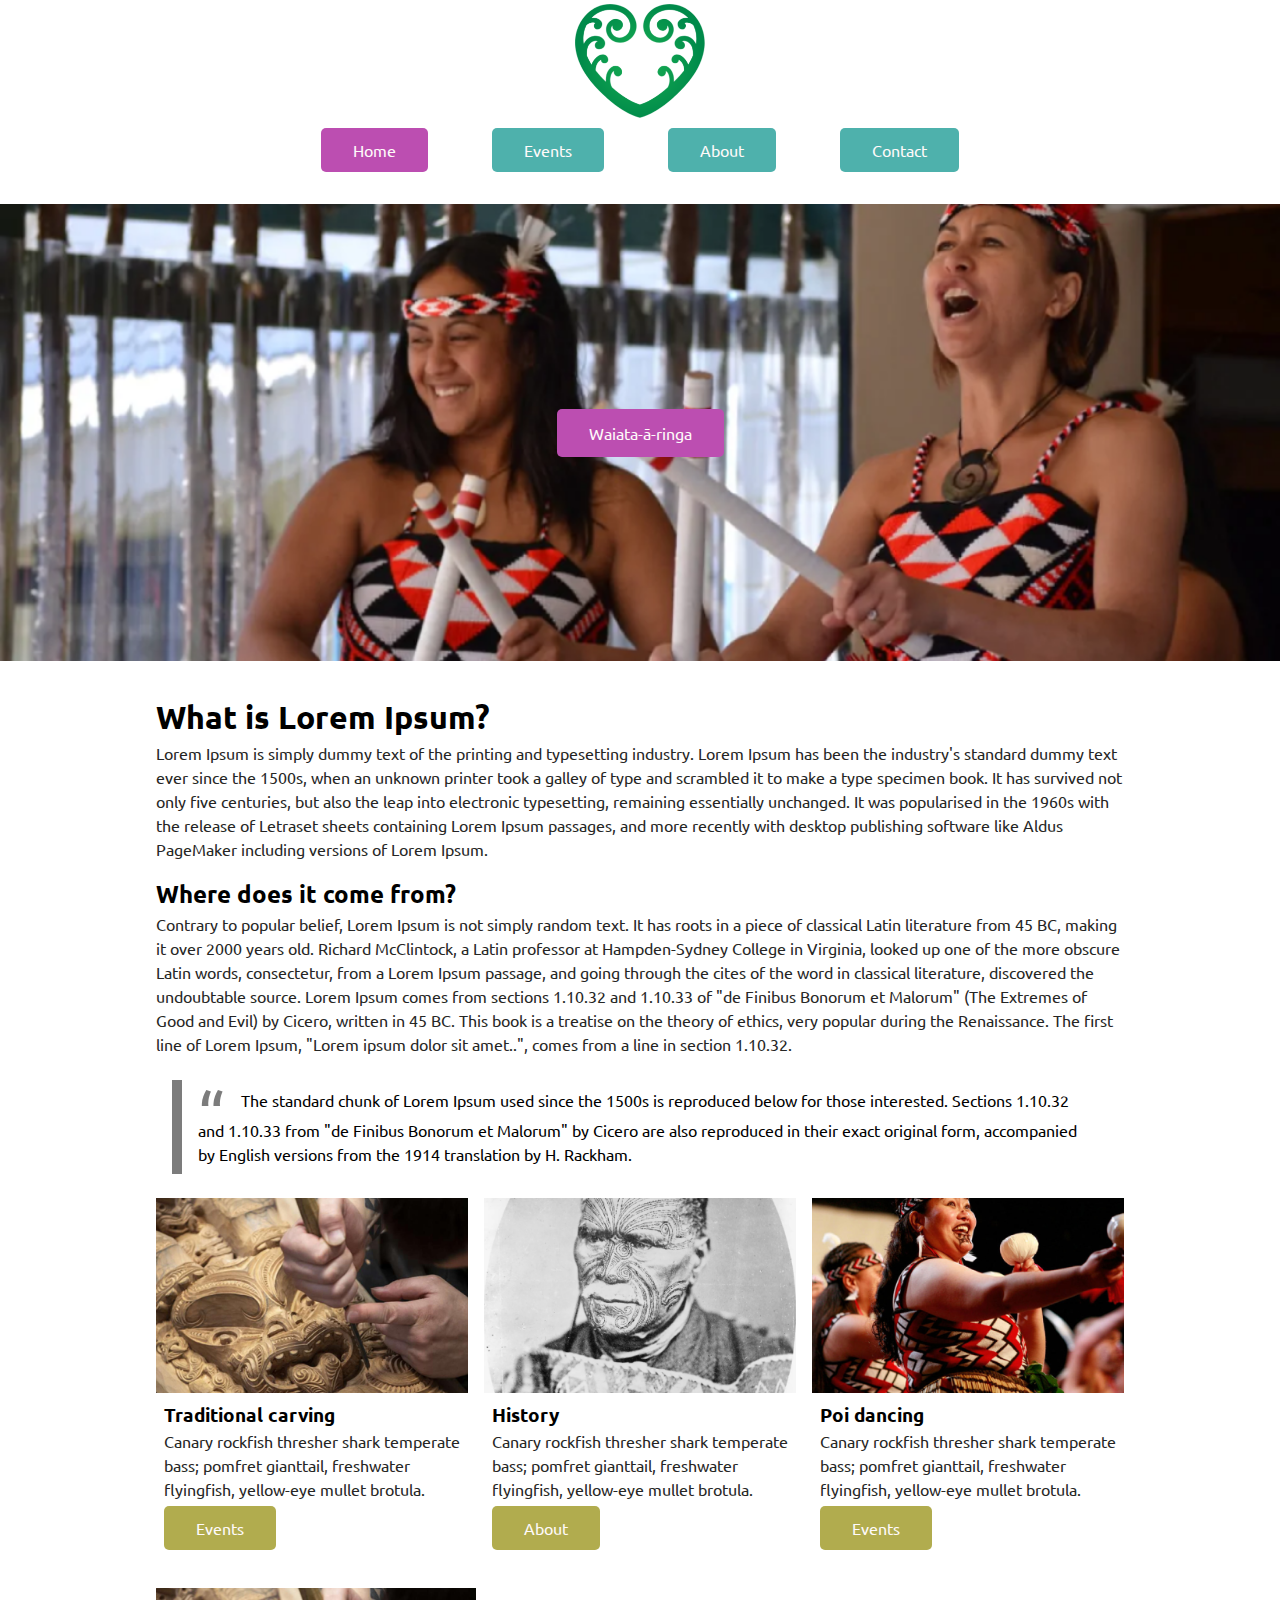
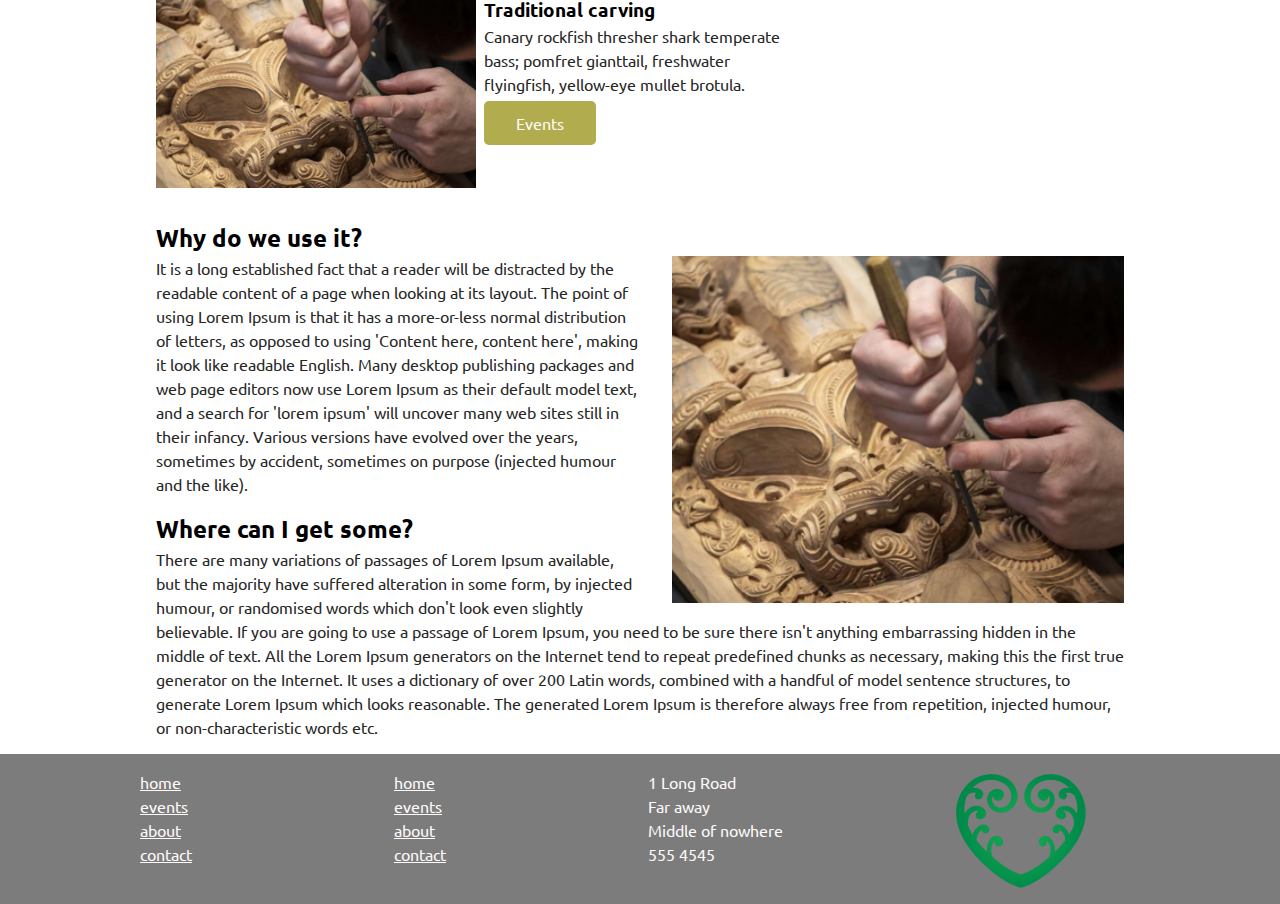
<file: index.html>
<!doctype html>
<html lang="en">
<head>
	<meta charset="utf-8">
	<meta name="viewport" content="width=device-width, initial-scale=1">
	<title>Marae Website | Home</title>
	<link rel="preconnect" href="https://fonts.googleapis.com">
	<link rel="preconnect" href="https://fonts.gstatic.com" crossorigin>
	<link href="https://fonts.googleapis.com/css2?family=Ubuntu:ital,wght@0,300;0,400;0,500;0,700;1,300;1,400;1,500;1,700&display=swap" rel="stylesheet">
	<link rel="stylesheet" href=
"https://cdnjs.cloudflare.com/ajax/libs/font-awesome/5.15.3/css/all.min.css" />
	<link rel="stylesheet" type="text/css" href="style.css">
</head>

<body>

	<header>
		<a href="index.html"><img class="logo" src="images/logo.png" alt="logo 4 hands holding togeather a puzzle"></a>
		<nav class="primary-navigation">
			<input type="checkbox" id="check">
			<label for="check" class="checkbtn">
				<i class="fas fa-bars"></i>
			</label>
			<ul>
				<li><a class="current button" href="index.html">home</a></li>
				<li><a class="button" href="events.html">events</a></li>
				<li><a class="button" href="about.html">about</a></li>
				<li><a class="button" href="contact.html">contact</a></li>
			</ul>
		</nav>
	</header>

	<section class="banner">
		<div class="slide">
			<img src="images/banner01.png" alt="Waiata-ā-ringa dancing">
			<a class="cta button" href="events.html">Waiata-ā-ringa</a>
		</div>
		<div class="slide">
			<img src="images/banner02.png" alt="people singing with gutar playing">
			<a class="cta button" href="events.html">Saturday fun</a>
		</div>
		<div class="slide">
			<img src="images/banner03.png" alt="people doing painting art around a table">
			<a class="cta button" href="events.html">Join art class</a>
		</div>
	</section>

	<main>
		<h1>What is Lorem Ipsum?</h1>
		<p>Lorem Ipsum is simply dummy text of the printing and typesetting industry. Lorem Ipsum has been the industry's standard dummy text ever since the 1500s, when an unknown printer took a galley of type and scrambled it to make a type specimen book. It has survived not only five centuries, but also the leap into electronic typesetting, remaining essentially unchanged. It was popularised in the 1960s with the release of Letraset sheets containing Lorem Ipsum passages, and more recently with desktop publishing software like Aldus PageMaker including versions of Lorem Ipsum.</p>
		<h2>Where does it come from?</h2>
		<p>Contrary to popular belief, Lorem Ipsum is not simply random text. It has roots in a piece of classical Latin literature from 45 BC, making it over 2000 years old. Richard McClintock, a Latin professor at Hampden-Sydney College in Virginia, looked up one of the more obscure Latin words, consectetur, from a Lorem Ipsum passage, and going through the cites of the word in classical literature, discovered the undoubtable source. Lorem Ipsum comes from sections 1.10.32 and 1.10.33 of "de Finibus Bonorum et Malorum" (The Extremes of Good and Evil) by Cicero, written in 45 BC. This book is a treatise on the theory of ethics, very popular during the Renaissance. The first line of Lorem Ipsum, "Lorem ipsum dolor sit amet..", comes from a line in section 1.10.32.</p>
		<blockquote>The standard chunk of Lorem Ipsum used since the 1500s is reproduced below for those interested. Sections 1.10.32 and 1.10.33 from "de Finibus Bonorum et Malorum" by Cicero are also reproduced in their exact original form, accompanied by English versions from the 1914 translation by H. Rackham.</blockquote>
		<section class="cards">
			<div class="card">
				<img src="images/carving.png" alt="traditional carving">
				<div class="card-content">
					<h3>Traditional carving</h3>
					<p>Canary rockfish thresher shark temperate bass; pomfret gianttail, freshwater flyingfish, yellow-eye mullet brotula.</p>
					<a class="button" href="events.html">Events</a>
				</div>
			</div>
			<div class="card">
				<img src="images/old-man.png" alt="the second Māori king (1860–94)">
				<div class="card-content">
					<h3>History</h3>
					<p>Canary rockfish thresher shark temperate bass; pomfret gianttail, freshwater flyingfish, yellow-eye mullet brotula.</p>
					<a class="button" href="about.html">About</a>
				</div>
			</div>
			<div class="card">
				<img src="images/poi.png" alt="Poi dancing">
				<div class="card-content">
					<h3>Poi dancing</h3>
					<p>Canary rockfish thresher shark temperate bass; pomfret gianttail, freshwater flyingfish, yellow-eye mullet brotula.</p>
					<a class="button" href="events.html">Events</a>
				</div>
			</div>
			<div class="card">
				<img src="images/carving.png" alt="traditional carving">
				<div class="card-content">
					<h3>Traditional carving</h3>
					<p>Canary rockfish thresher shark temperate bass; pomfret gianttail, freshwater flyingfish, yellow-eye mullet brotula.</p>
					<a class="button" href="events.html">Events</a>
				</div>
			</div>
		</section>
		<article>
			<h2>Why do we use it?</h2>
			<img src="images/carving.png" alt="traditional carving">
			<p>It is a long established fact that a reader will be distracted by the readable content of a page when looking at its layout. The point of using Lorem Ipsum is that it has a more-or-less normal distribution of letters, as opposed to using 'Content here, content here', making it look like readable English. Many desktop publishing packages and web page editors now use Lorem Ipsum as their default model text, and a search for 'lorem ipsum' will uncover many web sites still in their infancy. Various versions have evolved over the years, sometimes by accident, sometimes on purpose (injected humour and the like).</p>
			<h2>Where can I get some?</h2>
			<p>There are many variations of passages of Lorem Ipsum available, but the majority have suffered alteration in some form, by injected humour, or randomised words which don't look even slightly believable. If you are going to use a passage of Lorem Ipsum, you need to be sure there isn't anything embarrassing hidden in the middle of text. All the Lorem Ipsum generators on the Internet tend to repeat predefined chunks as necessary, making this the first true generator on the Internet. It uses a dictionary of over 200 Latin words, combined with a handful of model sentence structures, to generate Lorem Ipsum which looks reasonable. The generated Lorem Ipsum is therefore always free from repetition, injected humour, or non-characteristic words etc.</p>
		</article>
	</main>

	<footer>
		<div class="footer-content">
			<nav>
				<ul>
					<li><a href="index.html">home</a></li>
					<li><a href="events.html">events</a></li>
					<li><a href="about.html">about</a></li>
					<li><a href="contact.html">contact</a></li>
				</ul>
			</nav>
			<nav>
				<ul>
					<li><a href="index.html">home</a></li>
					<li><a href="events.html">events</a></li>
					<li><a href="about.html">about</a></li>
					<li><a href="contact.html">contact</a></li>
				</ul>
			</nav>
			<nav>
				<ul>
					<li>1 Long Road</li>
					<li>Far away</li>
					<li>Middle of nowhere</li>
					<li>555 4545</li>
				</ul>
			</nav>
			<a href="index.html"><img class="logo" src="images/logo.png" alt="logo 4 hands holding togeather a puzzle"></a>
		</div>
	</footer>

<script>
let counter = 0;
slide_show();
function slide_show() {
	let x;
	let slides = document.getElementsByClassName("slide");
	for (x = 0; x < slides.length; x ++) {
		slides[x].style.display = "none";  
	}
	counter ++;
	if (counter > slides.length) {counter = 1}    
	slides[counter - 1].style.display = "grid";  
	setTimeout(slide_show, 10000);
}
</script>

</body>
</html>
</file>
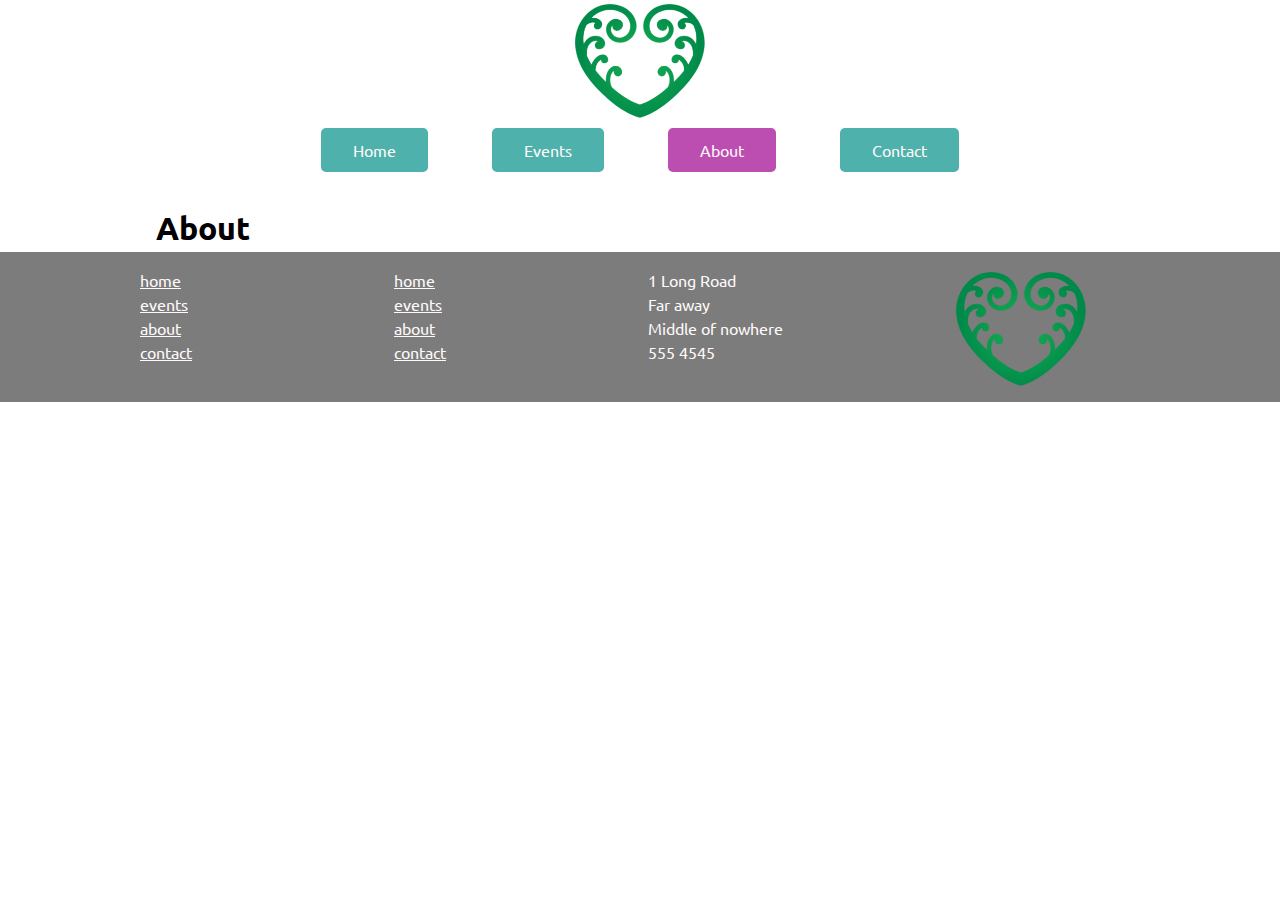
<file: about.html>
<!doctype html>
<html lang="en">
<head>
	<meta charset="utf-8">
	<meta name="viewport" content="width=device-width, initial-scale=1">
	<title>Marae Website | About</title>
	<link rel="preconnect" href="https://fonts.googleapis.com">
	<link rel="preconnect" href="https://fonts.gstatic.com" crossorigin>
	<link href="https://fonts.googleapis.com/css2?family=Ubuntu:ital,wght@0,300;0,400;0,500;0,700;1,300;1,400;1,500;1,700&display=swap" rel="stylesheet">
	<link rel="stylesheet" href=
"https://cdnjs.cloudflare.com/ajax/libs/font-awesome/5.15.3/css/all.min.css" />
	<link rel="stylesheet" type="text/css" href="style.css">
</head>

<body>

	<header>
		<a href="index.html"><img class="logo" src="images/logo.png" alt="logo 4 hands holding togeather a puzzle"></a>
		<nav class="primary-navigation">
			<input type="checkbox" id="check">
			<label for="check" class="checkbtn">
				<i class="fas fa-bars"></i>
			</label>
			<ul>
				<li><a class="button" href="index.html">home</a></li>
				<li><a class="button" href="events.html">events</a></li>
				<li><a class="current button" href="about.html">about</a></li>
				<li><a class="button" href="contact.html">contact</a></li>
			</ul>
		</nav>
	</header>

	

	<main>
		<h1>About</h1>
		
	</main>

	<footer>
		<div class="footer-content">
			<nav>
				<ul>
					<li><a href="index.html">home</a></li>
					<li><a href="events.html">events</a></li>
					<li><a href="about.html">about</a></li>
					<li><a href="contact.html">contact</a></li>
				</ul>
			</nav>
			<nav>
				<ul>
					<li><a href="index.html">home</a></li>
					<li><a href="events.html">events</a></li>
					<li><a href="about.html">about</a></li>
					<li><a href="contact.html">contact</a></li>
				</ul>
			</nav>
			<nav>
				<ul>
					<li>1 Long Road</li>
					<li>Far away</li>
					<li>Middle of nowhere</li>
					<li>555 4545</li>
				</ul>
			</nav>
			<a href="index.html"><img class="logo" src="images/logo.png" alt="logo 4 hands holding togeather a puzzle"></a>
		</div>
	</footer>

<script>
let counter = 0;
slide_show();
function slide_show() {
	let x;
	let slides = document.getElementsByClassName("slide");
	for (x = 0; x < slides.length; x ++) {
		slides[x].style.display = "none";  
	}
	counter ++;
	if (counter > slides.length) {counter = 1}    
	slides[counter - 1].style.display = "grid";  
	setTimeout(slide_show, 10000);
}
</script>

</body>
</html>
</file>
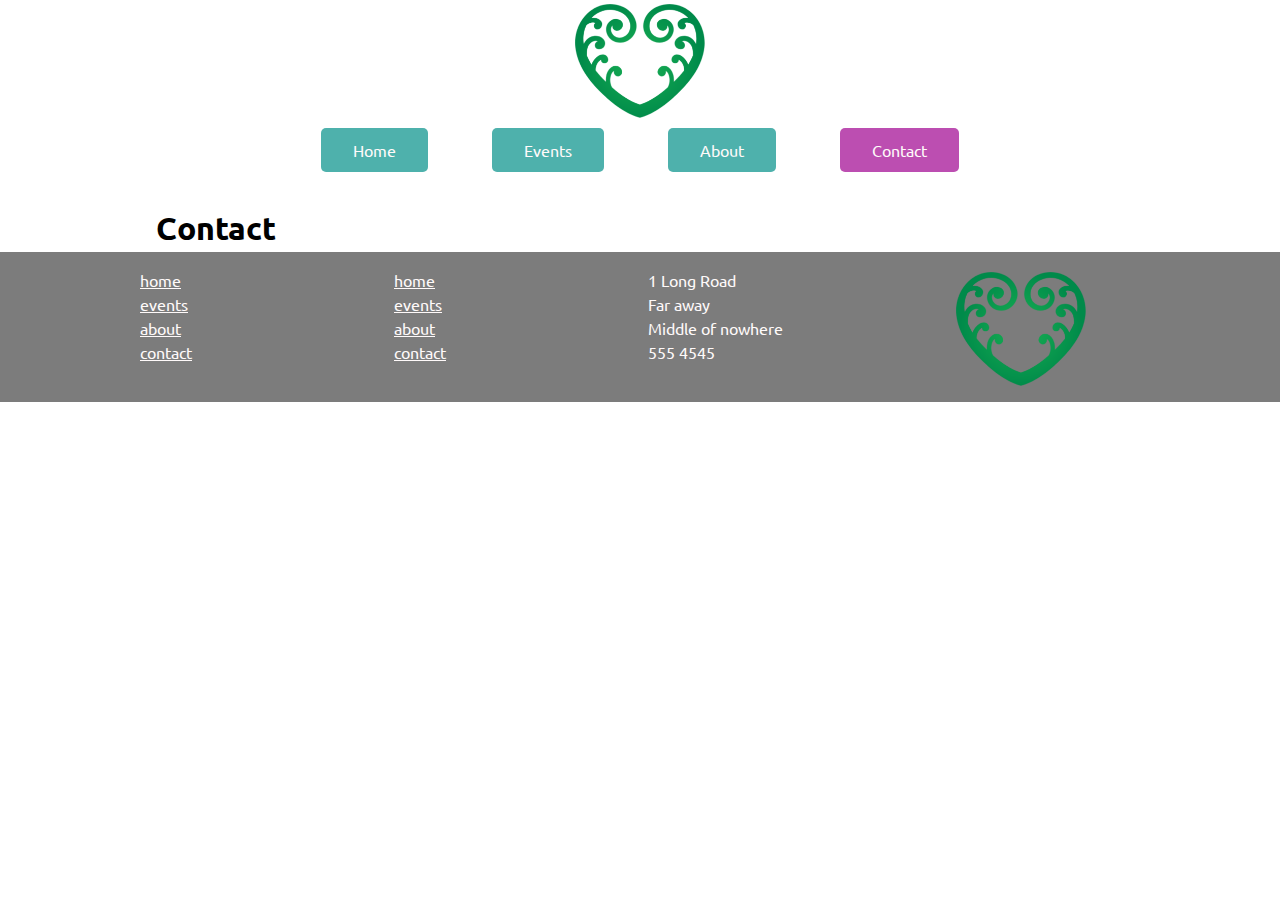
<file: contact.html>
<!doctype html>
<html lang="en">
<head>
	<meta charset="utf-8">
	<meta name="viewport" content="width=device-width, initial-scale=1">
	<title>Marae Website | Contact</title>
	<link rel="preconnect" href="https://fonts.googleapis.com">
	<link rel="preconnect" href="https://fonts.gstatic.com" crossorigin>
	<link href="https://fonts.googleapis.com/css2?family=Ubuntu:ital,wght@0,300;0,400;0,500;0,700;1,300;1,400;1,500;1,700&display=swap" rel="stylesheet">
	<link rel="stylesheet" href=
"https://cdnjs.cloudflare.com/ajax/libs/font-awesome/5.15.3/css/all.min.css" />
	<link rel="stylesheet" type="text/css" href="style.css">
</head>

<body>

	<header>
		<a href="index.html"><img class="logo" src="images/logo.png" alt="logo 4 hands holding togeather a puzzle"></a>
		<nav class="primary-navigation">
			<input type="checkbox" id="check">
			<label for="check" class="checkbtn">
				<i class="fas fa-bars"></i>
			</label>
			<ul>
				<li><a class="button" href="index.html">home</a></li>
				<li><a class="button" href="events.html">events</a></li>
				<li><a class="button" href="about.html">about</a></li>
				<li><a class="current button" href="contact.html">contact</a></li>
			</ul>
		</nav>
	</header>

	

	<main>
		<h1>Contact</h1>
		
		
		
	</main>

	<footer>
		<div class="footer-content">
			<nav>
				<ul>
					<li><a href="index.html">home</a></li>
					<li><a href="events.html">events</a></li>
					<li><a href="about.html">about</a></li>
					<li><a href="contact.html">contact</a></li>
				</ul>
			</nav>
			<nav>
				<ul>
					<li><a href="index.html">home</a></li>
					<li><a href="events.html">events</a></li>
					<li><a href="about.html">about</a></li>
					<li><a href="contact.html">contact</a></li>
				</ul>
			</nav>
			<nav>
				<ul>
					<li>1 Long Road</li>
					<li>Far away</li>
					<li>Middle of nowhere</li>
					<li>555 4545</li>
				</ul>
			</nav>
			<a href="index.html"><img class="logo" src="images/logo.png" alt="logo 4 hands holding togeather a puzzle"></a>
		</div>
	</footer>

<script>
let counter = 0;
slide_show();
function slide_show() {
	let x;
	let slides = document.getElementsByClassName("slide");
	for (x = 0; x < slides.length; x ++) {
		slides[x].style.display = "none";  
	}
	counter ++;
	if (counter > slides.length) {counter = 1}    
	slides[counter - 1].style.display = "grid";  
	setTimeout(slide_show, 10000);
}
</script>

</body>
</html>
</file>
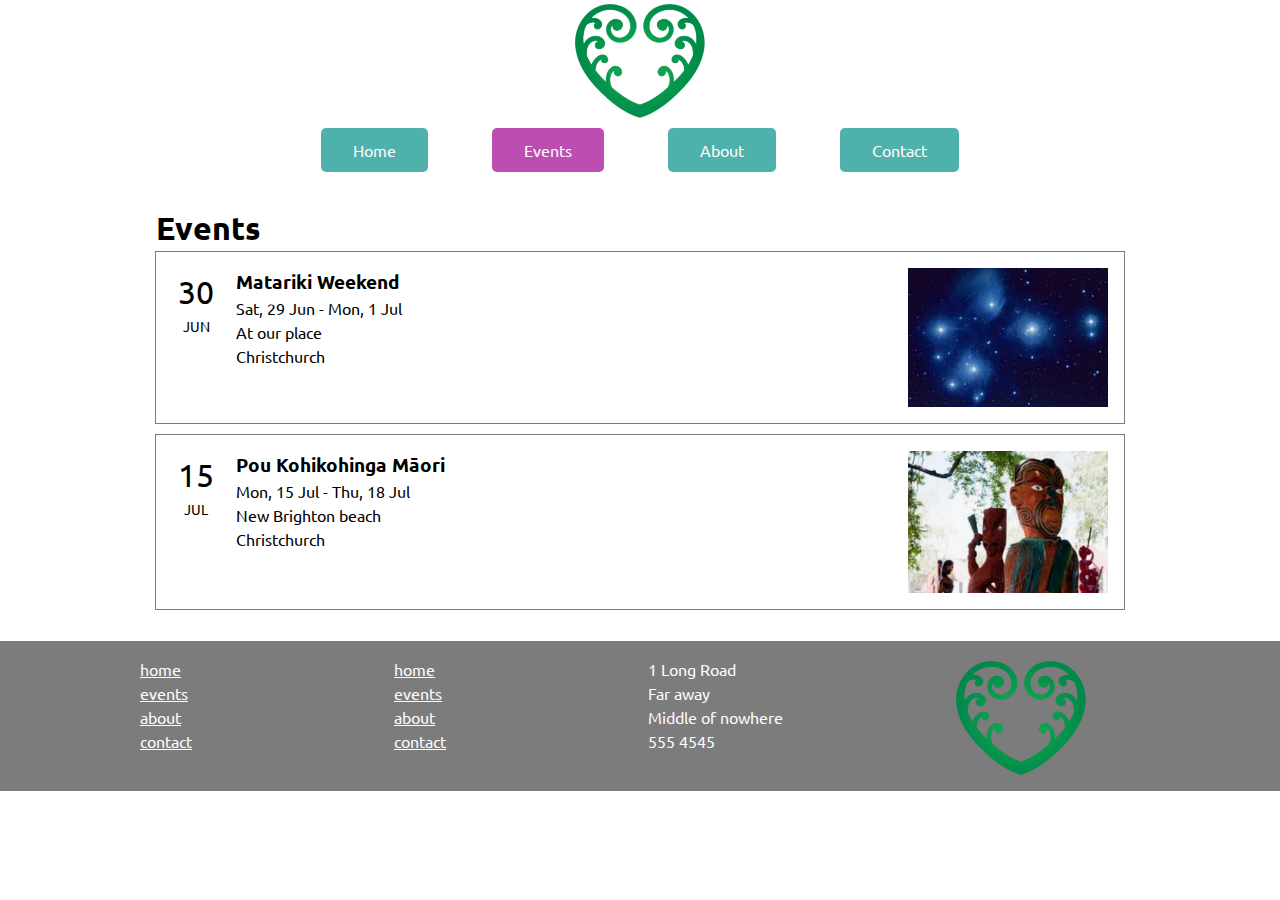
<file: events.html>
<!doctype html>
<html lang="en">
<head>
	<meta charset="utf-8">
	<meta name="viewport" content="width=device-width, initial-scale=1">
	<title>Marae Website | Events</title>
	<link rel="preconnect" href="https://fonts.googleapis.com">
	<link rel="preconnect" href="https://fonts.gstatic.com" crossorigin>
	<link href="https://fonts.googleapis.com/css2?family=Ubuntu:ital,wght@0,300;0,400;0,500;0,700;1,300;1,400;1,500;1,700&display=swap" rel="stylesheet">
	<link rel="stylesheet" href=
"https://cdnjs.cloudflare.com/ajax/libs/font-awesome/5.15.3/css/all.min.css" />
	<link rel="stylesheet" type="text/css" href="style.css">
</head>

<body>

	<header>
		<a href="index.html"><img class="logo" src="images/logo.png" alt="logo 4 hands holding togeather a puzzle"></a>
		<nav class="primary-navigation">
			<input type="checkbox" id="check">
			<label for="check" class="checkbtn">
				<i class="fas fa-bars"></i>
			</label>
			<ul>
				<li><a class="button" href="index.html">home</a></li>
				<li><a class="current button" href="events.html">events</a></li>
				<li><a class="button" href="about.html">about</a></li>
				<li><a class="button" href="contact.html">contact</a></li>
			</ul>
		</nav>
	</header>

	<main>
		<h1>Events</h1>
		
		<section class="events">
			<div class="event">
				<div class="event-date">
					30<span>jun</span>
				</div>
				<div class="event-details">
					<h3>Matariki Weekend</h3>
					<ul>
						<li>Sat, 29 Jun - Mon, 1 Jul</li>
						<li>At our place</li>
						<li>Christchurch</li>
					</ul>
				</div>
				<div class="event-image">
					<img src="images/matairki-weekend.png">
				</div>
			</div>
			<div class="event">
				<div class="event-date">
					15<span>jul</span>
				</div>
				<div class="event-details">
					<h3>Pou Kohikohinga Māori</h3>
					<ul>
						<li>Mon, 15 Jul - Thu, 18 Jul</li>
						<li>New Brighton beach</li>
						<li>Christchurch</li>
					</ul>
				</div>
				<div class="event-image">
					<img src="images/pou-kohikohinga.png">
				</div>
			</div>
		</section>
	</main>

	<footer>
		<div class="footer-content">
			<nav>
				<ul>
					<li><a href="index.html">home</a></li>
					<li><a href="events.html">events</a></li>
					<li><a href="about.html">about</a></li>
					<li><a href="contact.html">contact</a></li>
				</ul>
			</nav>
			<nav>
				<ul>
					<li><a href="index.html">home</a></li>
					<li><a href="events.html">events</a></li>
					<li><a href="about.html">about</a></li>
					<li><a href="contact.html">contact</a></li>
				</ul>
			</nav>
			<nav>
				<ul>
					<li>1 Long Road</li>
					<li>Far away</li>
					<li>Middle of nowhere</li>
					<li>555 4545</li>
				</ul>
			</nav>
			<a href="index.html"><img class="logo" src="images/logo.png" alt="logo 4 hands holding togeather a puzzle"></a>
		</div>
	</footer>

<script>
let counter = 0;
slide_show();
function slide_show() {
	let x;
	let slides = document.getElementsByClassName("slide");
	for (x = 0; x < slides.length; x ++) {
		slides[x].style.display = "none";  
	}
	counter ++;
	if (counter > slides.length) {counter = 1}    
	slides[counter - 1].style.display = "grid";  
	setTimeout(slide_show, 10000);
}
</script>

</body>
</html>
</file>
<file: style.css>
/* style sheet for Rob's Marae */

:root {
	--tradewind: #4eb1ac;
	--wisteria: #bc4eb1;
	--husk: #b1ac4e;
	--gray: #7c7c7c;
	--text-dark: #262625;
	--white: #fffafa;
}

*, *::before, *::after {
	box-sizing: border-box;
}

* {
	font-family: "Ubuntu", sans-serif;
	margin: 0;
	padding: 0;
}

html { scroll-behavior: smooth; }

body {
	line-height: 1.5;
	-webkit-font-smoothing: antialiased;
}

img, picture, video, canvas, svg {
	display: block;
	width: 100%;
}

input, button, textarea, select { font: inherit; }

p, h1, h2, h3, h4, h5, h6 { overflow-wrap: break-word; }

p {
	margin-bottom: 15px;
	color: var(--text-dark);
}

ul { list-style: none; }

blockquote {
    border-left: 10px solid var(--gray);
  margin: 1.5rem 1rem;
  padding: 0.5rem 1rem;
}

blockquote:before {
  color: var(--gray);
  content: open-quote;
  font-size: 4rem;
  line-height: 0.1em;
  margin-right: 0.25em;
  vertical-align: -0.5em;
}

.button {
	color: var(--white);
	padding: .75rem 2rem;
	border-radius: 5px;
	text-decoration: none;
	transition: background-color 0.3s;
}

section { margin-block-end: 2rem; }

/* header */
header {
	width: 100%;
	height: 200px;
}

.logo {
	margin-block-start: .25em;
	margin-inline: auto;
	width: 130px;
}

/* primary navigation */
.primary-navigation {
	display: grid;
	justify-content: center;
	padding-block-start: 1.25rem;
}

.primary-navigation ul {
	display: flex;
	gap: 4rem;
	text-transform: capitalize;
}

.button { background-color: var(--tradewind); }

.current, .button:hover { background-color: var(--wisteria); }

/* mobile menu */
.checkbtn {
	font-size: 30px;
	color: var(--tradewind);
	cursor: pointer;
	display: none;
}

#check {
	display: none;
}

@media only screen and (max-width: 750px) {
	header { 
		height: 70px;
	}

	header .logo {
		position: absolute;
		left: .75em;
		top: 0em;
		width: 70px;
	}

	.checkbtn {
		display: block;
		order: 1;
		position: absolute;
		top: 0;
		right: 1em;
	}

	.primary-navigation ul {
		position: fixed;
		z-index: 99;
		top: 70px;
		right: -100%;
		background-color: var(--husk);
		width: 100%;
		height: 100vh;
		display: flex;
		flex-direction: column;
		align-items: center;
		transition: all 0.3s;
	}

	.primary-navigation ul li { margin: 20px 0; }

	.primary-navigation ul li a {
		font-size: 20px;
		background-color: inherit;
	}

	#check:checked ~ ul {
		right: 0;
	}
}

/* banner */
.banner {
	width: 100%;
}

.slide { 
	display: none;
	grid-template: "container";
	place-items: center;
	place-content: center;
	overflow: hidden;
	animation: 
		fade_in 1.5s linear forwards, 
		fade_out 1.5s 8.5s linear forwards;
}

.slide > * {
	grid-area: container;
}

.slide img {
	width: 100vw;
	height: auto;
	aspect-ratio: 14 / 5;
	object-fit: cover;
}

.cta { background-color: var(--wisteria); }

.cta:hover { background-color: var(--tradewind); }

@keyframes fade_in {
	0% {opacity: 0}
	100% {opacity: 1}
}

@keyframes fade_out {
	0% {opacity: 1} 
	100% {opacity: 0}
}

/* main */
main { padding-inline: 1rem; }

@media (min-width: 1100px) {
	main {
		margin-inline: auto;
		width: 1000px;
	}
}

/* cards */
.cards {
	display: grid;
	gap: 2.5rem 1rem;
	grid-template-columns: repeat(auto-fit, minmax(min(18rem, 100%), 1fr));
	container: grid-auto-fit / inline-size;
}

.card:last-child {
	@container grid-auto-fit (inline-size > calc(18rem * 3 + 2rem)) {
		grid-column: span 2;
		display: grid;
		grid-template-columns: repeat(2, 1fr);
	}
}

.card-content { padding: .5rem; }

.card img {
	aspect-ratio: 8 / 5;
	object-fit: cover;
}

.card .button { background-color: var(--husk); }

.card .button:hover { background-color: var(--tradewind); }

/* article */
article { overflow: auto; }

article img { 
	width: 50%;
	aspect-ratio: 4 / 3;
	object-fit: cover;
	float:right;
	padding: 0 0 1rem 2rem;
}

@media (max-width: 700px) {
	article img {
		width: 100%;
		padding: 1rem 0;
	}
}

/* events */
.events img { width: 200px; }

.event {
	display: grid;
	grid-template-columns: 5rem  1fr auto;
	margin-block-end: .75rem;
	padding: 1rem 1rem 1rem 0;
	outline: 1px solid var(--gray);
}

.event-date {
	font-size: 2rem;
	text-align: center;
}

.event-date span {
	display: block;
	font-size: .85rem;
	text-transform: uppercase;
}


/* footer */
footer {
	background-color: var(--gray);
	color: var(--white);
	padding: 1rem;
}

.footer-content {
	display: grid;
	gap: 2.5rem 1rem;
	grid-template-columns: repeat(auto-fit, minmax(12rem, 1fr));
}

@media (min-width: 1100px) {
	.footer-content {
		margin-inline: auto;
		width: 1000px;
	}
}

footer a { color: inherit; }

footer a:hover { color: var(--text-dark); }
</file>
